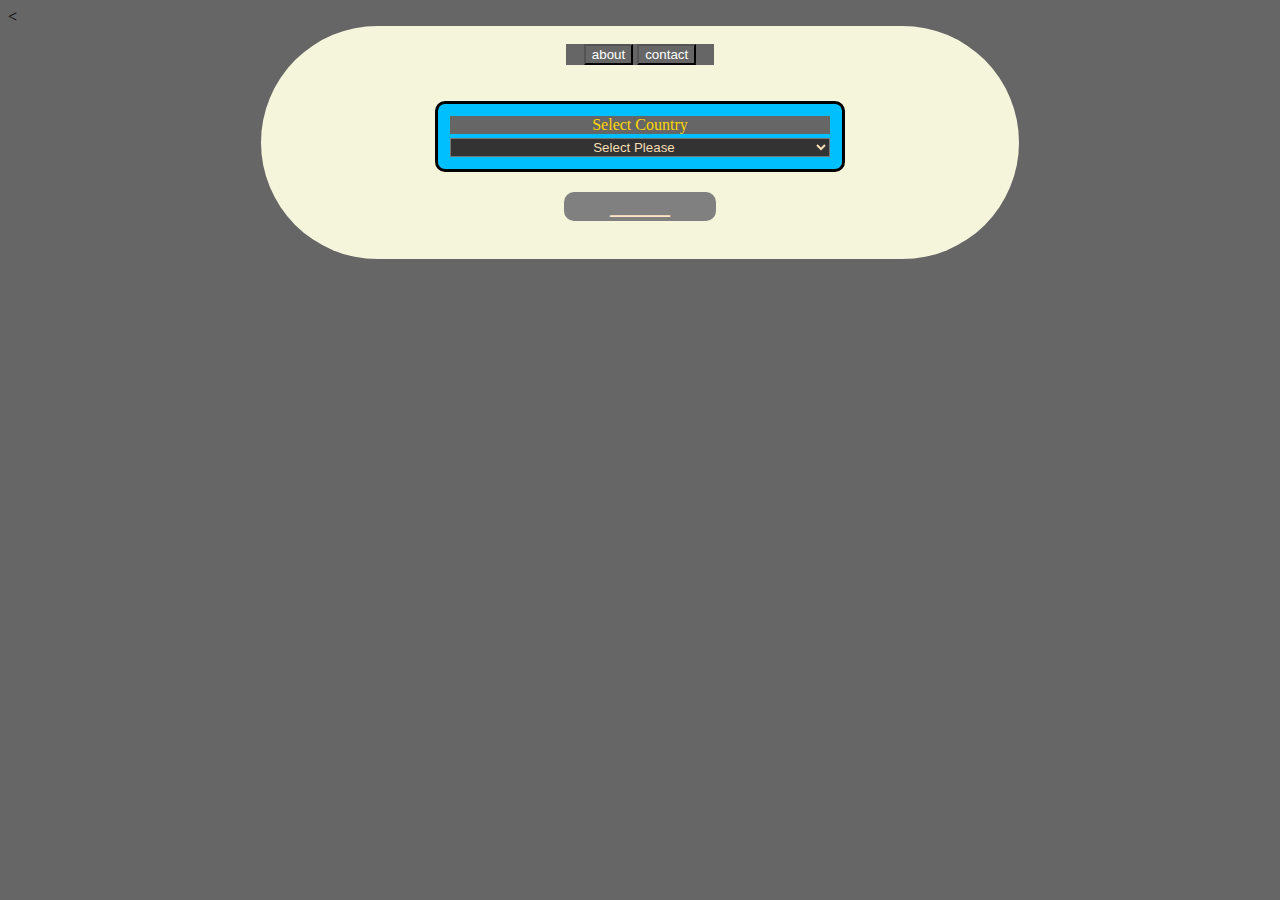
<file: index.html>
<!doctype html>
<html lang="en">
<head>
  <meta charset="UTF-8">
  <meta name="viewport"
        content="width=device-width, user-scalable=no, initial-scale=1.0, maximum-scale=1.0, minimum-scale=1.0">
  <meta http-equiv="X-UA-Compatible" content="ie=edge">
  <title>World Clock</title>
  <
  <link rel="stylesheet" href="clock.css">
</head>
<body>
<div class="main">
  <br>
<div class="about">
  <button class="btn" id="but">about</button>
  <button class="btn" id="con">contact</button>
</div>
<br>
  <br>
<div class="all">
  <label for="Se" class="sel">Select Country</label>
  <select name="country" id="Se" class="op">
    <option value="" disabled selected>Select Please</option>
    <option value="Asia/Kolkata">INDIA</option>
    <option value="Australia/Sydney">AUSTRALIA</option>
    <option value="Europe/London">ENGLAND</option>
    <option value="Asia/Shanghai">CHINA</option>
    <option value="Asia/Tokyo">JAPAN</option>
    <option value="Europe/Moscow">RUSSIA(Moscow)</option>
    <option value="Asia/Seoul">INDONESIA</option>
    <option value="America/New_York">USA(New-York)</option>
  </select>
</div>
<h2 class="clo" id="clock">_____</h2>
<br>
</div>
<div id="pop"></div>
<script src="clock.js"></script>
</body>
</html>
</file>
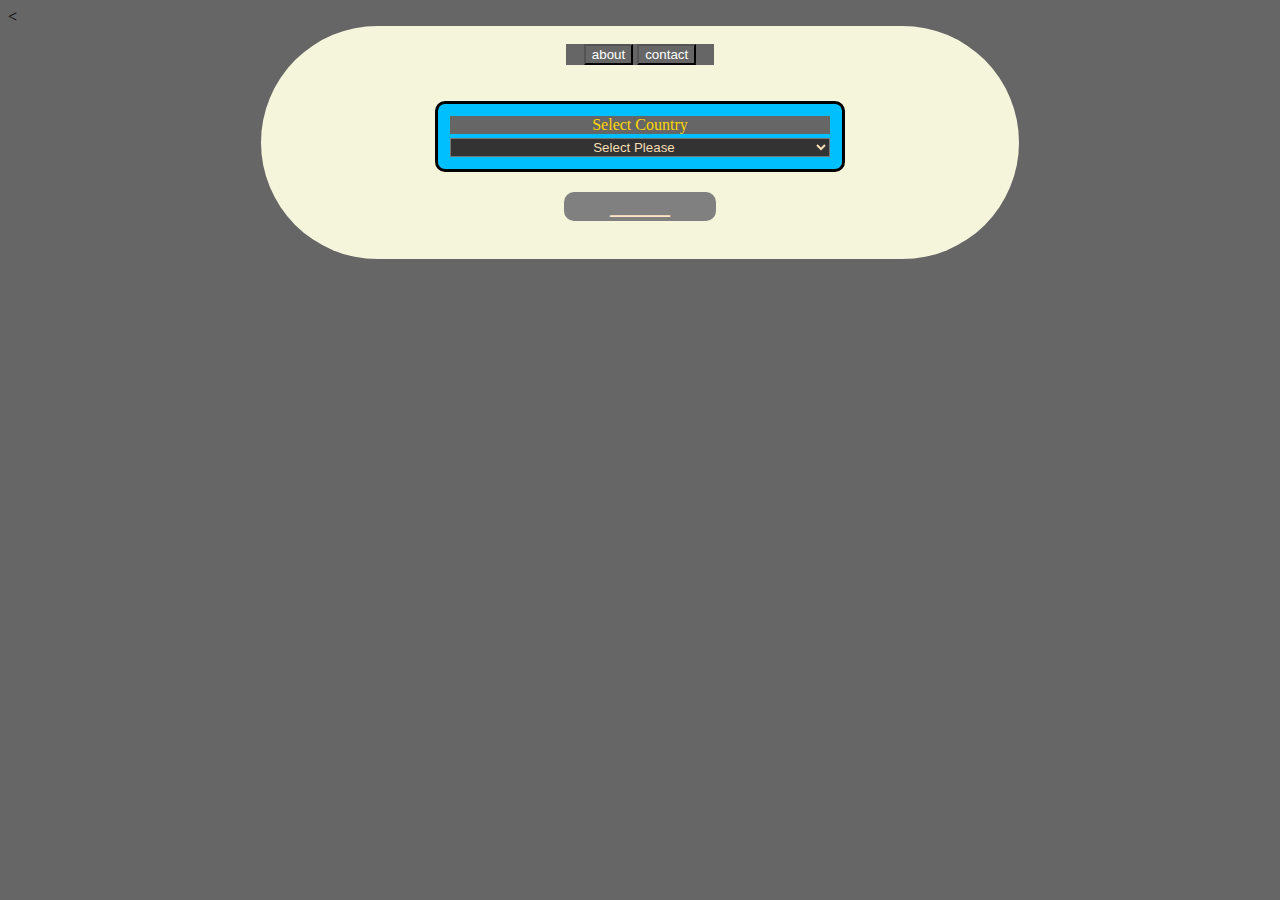
<file: clock.html>
<!doctype html>
<html lang="en">
<head>
  <meta charset="UTF-8">
  <meta name="viewport"
        content="width=device-width, user-scalable=no, initial-scale=1.0, maximum-scale=1.0, minimum-scale=1.0">
  <meta http-equiv="X-UA-Compatible" content="ie=edge">
  <title>Document</title>
  <
  <link rel="stylesheet" href="clock.css">
</head>
<body>
<div class="main">
  <br>
<div class="about">
  <button class="btn" id="but">about</button>
  <button class="btn" id="con">contact</button>
</div>
<br>
  <br>
<div class="all">
  <label for="Se" class="sel">Select Country</label>
  <select name="country" id="Se" class="op">
    <option value="" disabled selected>Select Please</option>
    <option value="Asia/Kolkata">INDIA</option>
    <option value="Australia/Sydney">AUSTRALIA</option>
    <option value="Europe/London">ENGLAND</option>
    <option value="Asia/Shanghai">CHINA</option>
    <option value="Asia/Tokyo">JAPAN</option>
    <option value="Europe/Moscow">RUSSIA(Moscow)</option>
    <option value="Asia/Seoul">INDONESIA</option>
    <option value="America/New_York">USA(New-York)</option>
  </select>
</div>
<h2 class="clo" id="clock">_____</h2>
<br>
</div>
<div id="pop"></div>
<script src="clock.js"></script>
</body>
</html>
</file>
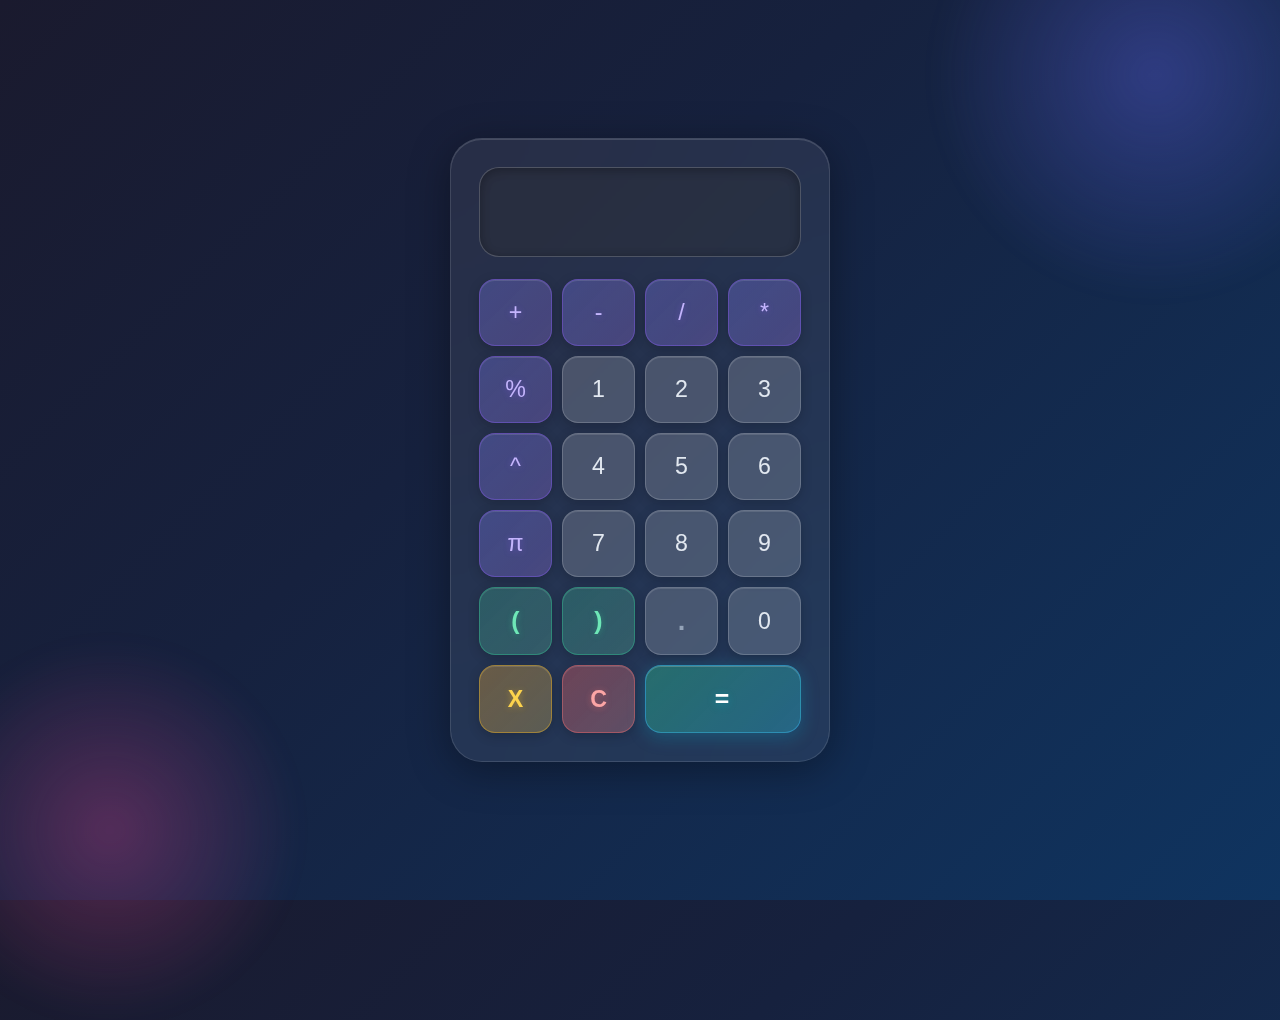
<file: calculator/calc.html>
<!doctype html>
<html lang="en">
<head>
  <meta charset="UTF-8">
  <meta name="viewport"
        content="width=device-width, user-scalable=no, initial-scale=1.0, maximum-scale=1.0, minimum-scale=1.0">
  <meta http-equiv="X-UA-Compatible" content="ie=edge">
  <title>Calculator</title>
  <link rel="stylesheet" href="calcai.css">
</head>
<body>
<div class="all">
  <input id="in" type="text" readonly="readonly">
  <div class="buttons">
    <input type="button" value="+" class="operator" id="+">
    <input type="button" value="-" class="operator" id="-">
    <input type="button" value="/" class="operator" id="/">
    <input type="button" value="*" class="operator" id="*">
    <input type="button" value="%" class="operator" id="%">
    <input type="button" value="1" id="1">
    <input type="button" value="2" id="2">
    <input type="button" value="3" id="3">
    <input type="button" value="^" class="operator" id="^">
    <input type="button" value="4" id="4">
    <input type="button" value="5" id="5">
    <input type="button" value="6" id="6">
    <input type="button" value="&pi;" id="pie" class="operator">
    <input type="button" value="7" id="7">
    <input type="button" value="8" id="8">
    <input type="button" value="9" id="9">
    <input type="button" value="(" id="openbracket" class="operator">
    <input type="button" value=")" id="closebracket" class="operator">
    <input type="button" value="." id="dot">
    <input type="button" value="0" id="0">
    <input type="button" value="X" class="operator" id="back">
    <input type="button" value="C" class="operator" id="clear">
    <input type="button" value="=" id="equal">

  </div>
</div>
<script src="calc.js"></script>
</body>
</html>
</file>
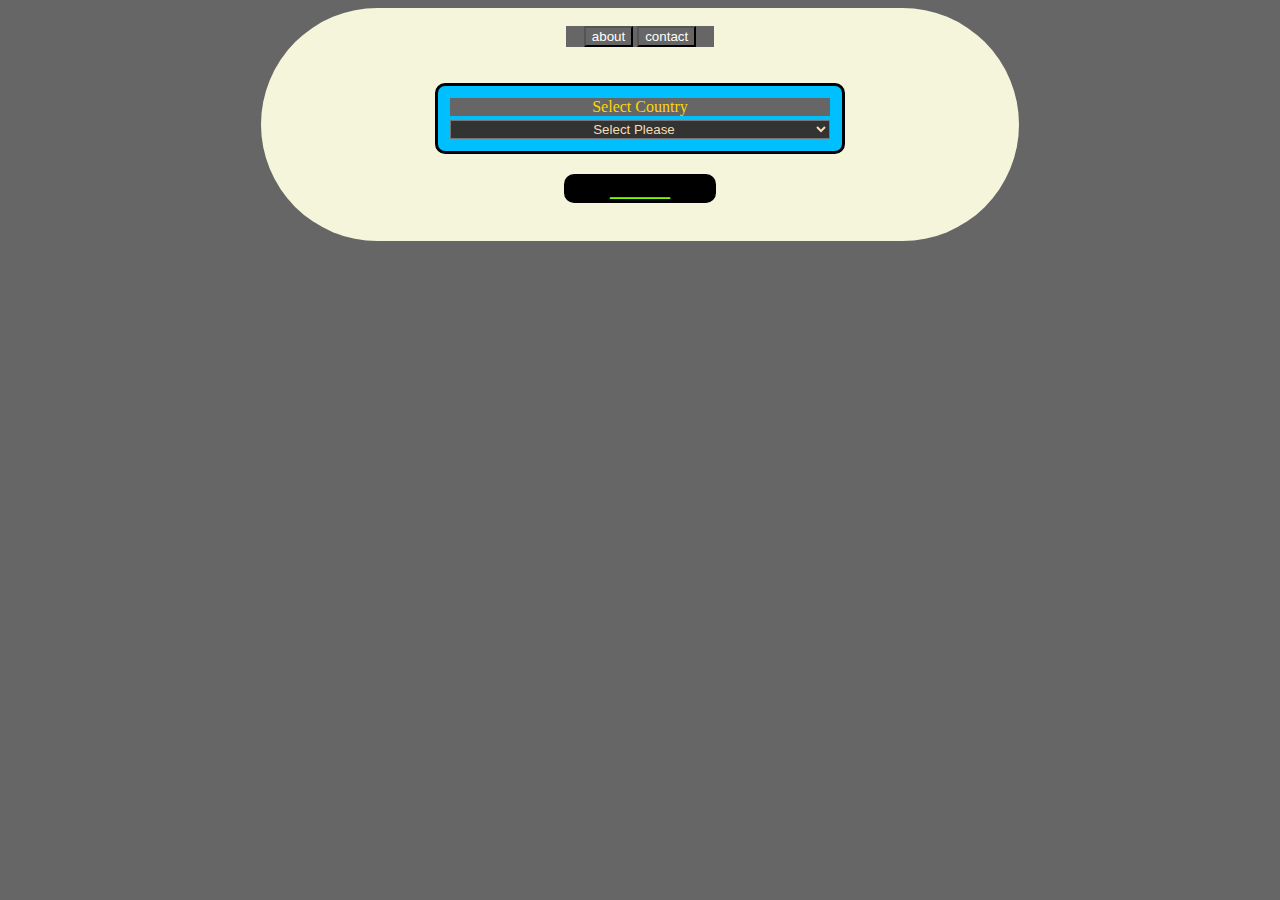
<file: clock/clock.html>
<!doctype html>
<html lang="en">
<head>
  <meta charset="UTF-8">
  <meta name="viewport"
        content="width=device-width, user-scalable=no, initial-scale=1.0, maximum-scale=1.0, minimum-scale=1.0">
  <meta http-equiv="X-UA-Compatible" content="ie=edge">
  <title>Document</title>
  <link rel="stylesheet" href="clock.css">
</head>
<body>
<div class="main">
  <br>
<div class="about">
  <button class="btn" id="but">about</button>
  <button class="btn" id="con">contact</button>
</div>
<br>
  <br>
<div class="all">
  <label for="Se" class="sel">Select Country</label>
  <select name="country" id="Se" class="op">
    <option value="" disabled selected>Select Please</option>
    <option value="Asia/Kolkata">INDIA</option>
    <option value="Australia/Sydney">AUSTRALIA</option>
    <option value="Europe/London">ENGLAND</option>
    <option value="Asia/Shanghai">CHINA</option>
    <option value="Asia/Tokyo">JAPAN</option>
    <option value="Europe/Moscow">RUSSIA(Moscow)</option>
    <option value="Asia/Jakarta">INDONESIA</option>
    <option value="America/New_York">USA(New-York)</option>
  </select>
</div>
<h2 class="clo" id="clock">_____</h2>
<br>
</div>
<div id="pop"></div>
<script src="clock.js"></script>
</body>
</html>
</file>
<file: clock.css>
*{
  background-color: #666666;
}
.all{
  display: flex;
  flex-direction: column;
  gap: 4px;

  width: 50%;
  padding: 12px;
  margin: auto;

  background-color: deepskyblue;
  border-radius: 10px;
  border-style: solid;
}
.op{
  background-color: #333333;
  text-align: center;
  color: wheat;

}
.sel{
  background-color: #666666;
  text-align: center;
  color: gold;
}
.clo{
  display: flex;
  flex-direction: column;
  padding: 1px;
  margin-left: 40%;
  margin-right: 40%;
  text-align: center;
  color: bisque;
  background-color: grey;
  border-radius: 10px;
}
.about{
  text-align: center;
  margin-right: 305px;
  margin-left: 305px;
}
.btn{
  color: white;
  background-color: #666666;
}
.pop{
  background-color: darkseagreen;
  color: white;
  text-decoration-color: white;
  padding: 12px;
  margin-right: 300px;
  margin-left: 300px;
  border-radius: 30px;
}
.main{
  border: white;
  background-color: beige;
  margin-left: 20%;
  margin-right: 20%;
  border-radius: 300px;
}
.link{
  color: white;
  background-color: darkseagreen;
}
</file>
<file: clock/clock.css>
*{
  background-color: #666666;
}
.all{
  display: flex;
  flex-direction: column;
  gap: 4px;

  width: 50%;
  padding: 12px;
  margin: auto;

  background-color: deepskyblue;
  border-radius: 10px;
  border-style: solid;
}
.op{
  background-color: #333333;
  text-align: center;
  color: wheat;

}
.sel{
  background-color: #666666;
  text-align: center;
  color: gold;
}
.op:hover{
  background-color: hsl(0,0%,40%);
  cursor: pointer;
}
.clo{
  display: flex;
  flex-direction: column;
  padding: 1px;
  margin-left: 40%;
  margin-right: 40%;
  text-align: center;
  color: lawngreen;
  background-color: black;
  border-radius: 10px;
}
.about{
  text-align: center;
  margin-right: 305px;
  margin-left: 305px;
}
.btn{
  color: white;
  background-color: #666666;
}
.btn:hover{
  background-color: hsl(0, 0%, 50%);
  cursor: pointer;
}
.pop{
  background-color: darkseagreen;
  color: white;
  text-decoration-color: white;
  padding: 12px;
  margin-right: 300px;
  margin-left: 300px;
  border-radius: 30px;
}
.main{
  border: white;
  background-color: beige;
  margin-left: 20%;
  margin-right: 20%;
  border-radius: 300px;
}
.link{
  color: white;
  background-color: darkseagreen;
}
</file>
<file: calculator/calcai.css>
/* ===================== RESET & BASE ===================== */
* {
  margin: 0;
  padding: 0;
  box-sizing: border-box;
}

body {
  font-family: 'Segoe UI', Tahoma, Geneva, Verdana, sans-serif;
  background: linear-gradient(135deg, #1a1a2e 0%, #16213e 40%, #0f3460 100%);
  min-height: 100vh;
  display: flex;
  justify-content: center;
  align-items: center;
  padding: 20px;
  position: relative;
  overflow: hidden;
}

/* ===================== BG ORBS ===================== */
body::before {
  content: '';
  position: absolute;
  width: 450px;
  height: 450px;
  background: radial-gradient(circle, rgba(99, 102, 241, 0.35) 0%, transparent 70%);
  border-radius: 50%;
  top: -150px;
  right: -100px;
  animation: floatA 9s ease-in-out infinite;
  filter: blur(10px);
}

body::after {
  content: '';
  position: absolute;
  width: 380px;
  height: 380px;
  background: radial-gradient(circle, rgba(236, 72, 153, 0.3) 0%, transparent 70%);
  border-radius: 50%;
  bottom: -120px;
  left: -80px;
  animation: floatB 11s ease-in-out infinite reverse;
  filter: blur(12px);
}

/* Extra orb via a pseudo on .all's container trick — using a wrapper span approach not possible, so we use a fixed element */
.orb-extra {
  position: fixed;
  width: 300px;
  height: 300px;
  background: radial-gradient(circle, rgba(59, 130, 246, 0.25) 0%, transparent 70%);
  border-radius: 50%;
  top: 50%;
  left: 50%;
  transform: translate(-50%, -50%);
  filter: blur(14px);
  animation: floatC 7s ease-in-out infinite;
  pointer-events: none;
  z-index: 0;
}

@keyframes floatA {
  0%, 100% { transform: translate(0, 0) scale(1); }
  50%       { transform: translate(-30px, 40px) scale(1.08); }
}

@keyframes floatB {
  0%, 100% { transform: translate(0, 0) scale(1); }
  50%       { transform: translate(35px, -25px) scale(1.06); }
}

@keyframes floatC {
  0%, 100% { transform: translate(-50%, -50%) scale(1); }
  50%       { transform: translate(-48%, -52%) scale(1.15); }
}

/* ===================== CALCULATOR GLASS CARD ===================== */
.all {
  background: rgba(255, 255, 255, 0.07);
  backdrop-filter: blur(24px);
  -webkit-backdrop-filter: blur(24px);
  border-radius: 32px;
  padding: 28px;
  box-shadow:
    0 8px 40px rgba(0, 0, 0, 0.35),
    inset 0 1px 0 rgba(255, 255, 255, 0.15);
  border: 1px solid rgba(255, 255, 255, 0.12);
  width: 100%;
  max-width: 380px;
  position: relative;
  z-index: 1;
  animation: cardIn 0.5s cubic-bezier(0.34, 1.56, 0.64, 1) both;
}

@keyframes cardIn {
  from { opacity: 0; transform: translateY(40px) scale(0.95); }
  to   { opacity: 1; transform: translateY(0)    scale(1);    }
}

/* ===================== DISPLAY INPUT ===================== */
#in {
  width: 100%;
  background: rgba(0, 0, 0, 0.25);
  backdrop-filter: blur(8px);
  border: 1px solid rgba(255, 255, 255, 0.18);
  border-radius: 20px;
  padding: 22px 20px;
  font-size: 2.4em;
  color: #fff;
  text-align: right;
  margin-bottom: 22px;
  box-shadow: inset 0 2px 12px rgba(0, 0, 0, 0.3);
  font-weight: 300;
  letter-spacing: 1.5px;
  outline: none;
  transition: border-color 0.3s, box-shadow 0.3s;
  overflow: hidden;
  text-overflow: ellipsis;
  white-space: nowrap;
}

#in:focus {
  border-color: rgba(255, 255, 255, 0.35);
  box-shadow: inset 0 2px 12px rgba(0, 0, 0, 0.3), 0 0 16px rgba(255, 255, 255, 0.08);
}

/* ===================== BUTTON GRID ===================== */
.buttons {
  display: grid;
  grid-template-columns: repeat(4, 1fr);
  gap: 10px;
}

/* ===================== BASE BUTTON (NUMBER KEYS) ===================== */
input[type="button"] {
  background: rgba(255, 255, 255, 0.1);
  backdrop-filter: blur(8px);
  border: 1px solid rgba(255, 255, 255, 0.18);
  border-radius: 16px;
  padding: 19px 4px;
  font-size: 1.45em;
  color: #e2e8f0;
  cursor: pointer;
  position: relative;
  overflow: hidden;
  font-weight: 500;
  transition:
    background 0.25s ease,
    transform 0.15s ease,
    box-shadow 0.25s ease,
    border-color 0.25s ease;
  box-shadow:
    0 3px 12px rgba(0, 0, 0, 0.2),
    inset 0 1px 0 rgba(255, 255, 255, 0.12);
  user-select: none;
  -webkit-tap-highlight-color: transparent;
}

/* ripple layer */
input[type="button"]::after {
  content: '';
  position: absolute;
  inset: 0;
  background: radial-gradient(circle at center, rgba(255,255,255,0.45) 0%, transparent 70%);
  border-radius: inherit;
  opacity: 0;
  transform: scale(0.4);
  transition: opacity 0s, transform 0s;
  pointer-events: none;
}

/* ── NUMBER HOVER ── */
input[type="button"]:hover {
  background: rgba(255, 255, 255, 0.18);
  border-color: rgba(255, 255, 255, 0.32);
  transform: translateY(-2px);
  box-shadow:
    0 6px 20px rgba(0, 0, 0, 0.25),
    inset 0 1px 0 rgba(255, 255, 255, 0.2),
    0 0 14px rgba(255, 255, 255, 0.12);
  color: #fff;
}

/* ── NUMBER ACTIVE / CLICK ── */
input[type="button"]:active {
  transform: translateY(1px);
  box-shadow:
    0 1px 6px rgba(0, 0, 0, 0.3),
    inset 0 2px 6px rgba(0, 0, 0, 0.25);
  background: rgba(255, 255, 255, 0.22);
}

input[type="button"]:active::after {
  opacity: 1;
  transform: scale(1.4);
  transition: opacity 0s, transform 0.5s cubic-bezier(0, 0, 0.2, 1);
}

/* ===================== OPERATOR BUTTONS  (+  -  /  *  %  ^  π) ===================== */
.operator {
  background: linear-gradient(135deg, rgba(99, 102, 241, 0.28), rgba(139, 92, 246, 0.22)) !important;
  border-color: rgba(139, 92, 246, 0.4) !important;
  color: #c4b5fd !important;
  font-weight: 600;
  text-shadow: 0 1px 6px rgba(139, 92, 246, 0.4);
}

.operator:hover {
  background: linear-gradient(135deg, rgba(99, 102, 241, 0.42), rgba(139, 92, 246, 0.35)) !important;
  border-color: rgba(167, 139, 250, 0.6) !important;
  color: #fff !important;
  box-shadow:
    0 6px 22px rgba(99, 102, 241, 0.35),
    inset 0 1px 0 rgba(255, 255, 255, 0.25),
    0 0 18px rgba(139, 92, 246, 0.3) !important;
}

.operator:active {
  background: linear-gradient(135deg, rgba(99, 102, 241, 0.5), rgba(139, 92, 246, 0.4)) !important;
}

/* ===================== BRACKETS  (  ) ===================== */
#openbracket,
#closebracket {
  background: linear-gradient(135deg, rgba(16, 185, 129, 0.22), rgba(52, 211, 153, 0.16)) !important;
  border-color: rgba(52, 211, 153, 0.38) !important;
  color: #6ee7b7 !important;
  font-weight: 600;
  font-size: 1.55em;
  text-shadow: 0 1px 6px rgba(52, 211, 153, 0.35);
}

#openbracket:hover,
#closebracket:hover {
  background: linear-gradient(135deg, rgba(16, 185, 129, 0.38), rgba(52, 211, 153, 0.28)) !important;
  border-color: rgba(52, 211, 153, 0.6) !important;
  color: #fff !important;
  box-shadow:
    0 6px 22px rgba(16, 185, 129, 0.3),
    inset 0 1px 0 rgba(255, 255, 255, 0.25),
    0 0 18px rgba(52, 211, 153, 0.28) !important;
}

#openbracket:active,
#closebracket:active {
  background: linear-gradient(135deg, rgba(16, 185, 129, 0.45), rgba(52, 211, 153, 0.35)) !important;
}

/* ===================== BACK  (X) ===================== */
#back {
  background: linear-gradient(135deg, rgba(245, 158, 11, 0.28), rgba(251, 191, 36, 0.2)) !important;
  border-color: rgba(251, 191, 36, 0.4) !important;
  color: #fcd34d !important;
  font-weight: 700;
  text-shadow: 0 1px 6px rgba(251, 191, 36, 0.4);
}

#back:hover {
  background: linear-gradient(135deg, rgba(245, 158, 11, 0.42), rgba(251, 191, 36, 0.34)) !important;
  border-color: rgba(251, 191, 36, 0.6) !important;
  color: #fff !important;
  box-shadow:
    0 6px 22px rgba(245, 158, 11, 0.35),
    inset 0 1px 0 rgba(255, 255, 255, 0.25),
    0 0 18px rgba(251, 191, 36, 0.3) !important;
}

#back:active {
  background: linear-gradient(135deg, rgba(245, 158, 11, 0.5), rgba(251, 191, 36, 0.4)) !important;
}

/* ===================== CLEAR  (C) ===================== */
#clear {
  background: linear-gradient(135deg, rgba(239, 68, 68, 0.3), rgba(248, 113, 113, 0.22)) !important;
  border-color: rgba(248, 113, 113, 0.42) !important;
  color: #fca5a5 !important;
  font-weight: 700;
  text-shadow: 0 1px 6px rgba(248, 113, 113, 0.4);
}

#clear:hover {
  background: linear-gradient(135deg, rgba(239, 68, 68, 0.45), rgba(248, 113, 113, 0.36)) !important;
  border-color: rgba(248, 113, 113, 0.6) !important;
  color: #fff !important;
  box-shadow:
    0 6px 22px rgba(239, 68, 68, 0.38),
    inset 0 1px 0 rgba(255, 255, 255, 0.25),
    0 0 18px rgba(248, 113, 113, 0.3) !important;
}

#clear:active {
  background: linear-gradient(135deg, rgba(239, 68, 68, 0.55), rgba(248, 113, 113, 0.45)) !important;
}

/* ===================== EQUAL  (=) ===================== */
#equal {
  background: linear-gradient(135deg, rgba(16, 185, 129, 0.35), rgba(6, 182, 212, 0.28));
  border-color: rgba(56, 189, 248, 0.45);
  color: #fff;
  font-weight: 700;
  font-size: 1.55em;
  grid-column: span 2;
  text-shadow: 0 2px 8px rgba(6, 182, 212, 0.4);
  box-shadow:
    0 4px 18px rgba(6, 182, 212, 0.25),
    inset 0 1px 0 rgba(255, 255, 255, 0.2);
  letter-spacing: 2px;
}

#equal:hover {
  background: linear-gradient(135deg, rgba(16, 185, 129, 0.5), rgba(6, 182, 212, 0.42));
  border-color: rgba(56, 189, 248, 0.65);
  transform: translateY(-2px);
  box-shadow:
    0 8px 28px rgba(6, 182, 212, 0.4),
    inset 0 1px 0 rgba(255, 255, 255, 0.3),
    0 0 22px rgba(6, 182, 212, 0.35);
}

#equal:active {
  transform: translateY(1px);
  background: linear-gradient(135deg, rgba(16, 185, 129, 0.58), rgba(6, 182, 212, 0.5));
  box-shadow:
    0 2px 8px rgba(0, 0, 0, 0.3),
    inset 0 2px 6px rgba(0, 0, 0, 0.25);
}

/* ===================== DOT BUTTON ===================== */
#dot {
  color: #94a3b8;
  font-size: 1.7em;
  font-weight: 700;
  line-height: 1;
}

#dot:hover {
  color: #fff;
}

/* ===================== RESPONSIVE ===================== */
@media (max-width: 440px) {
  .all {
    padding: 20px;
    border-radius: 26px;
  }

  #in {
    font-size: 1.9em;
    padding: 18px 16px;
    border-radius: 16px;
    margin-bottom: 18px;
  }

  .buttons {
    gap: 8px;
  }

  input[type="button"] {
    padding: 16px 4px;
    font-size: 1.25em;
    border-radius: 13px;
  }

  #equal {
    font-size: 1.35em;
  }
}
</file>
